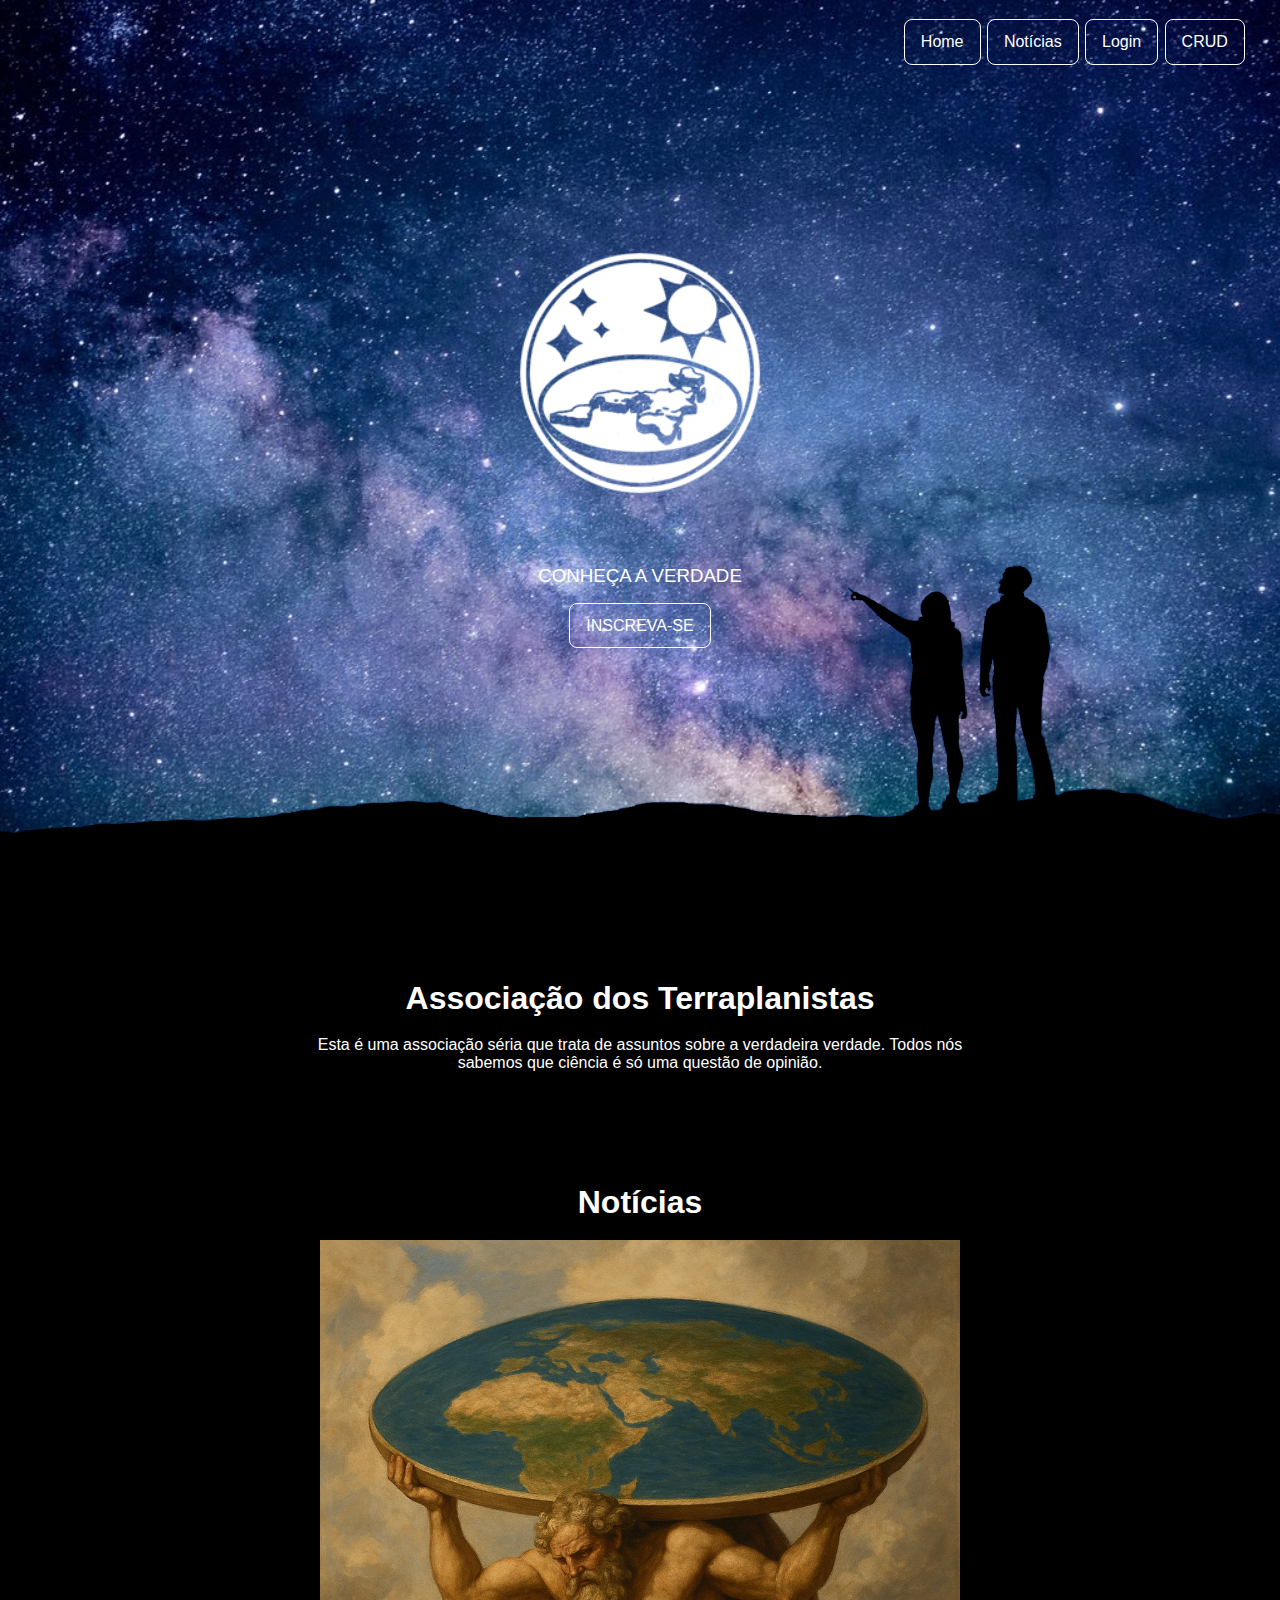
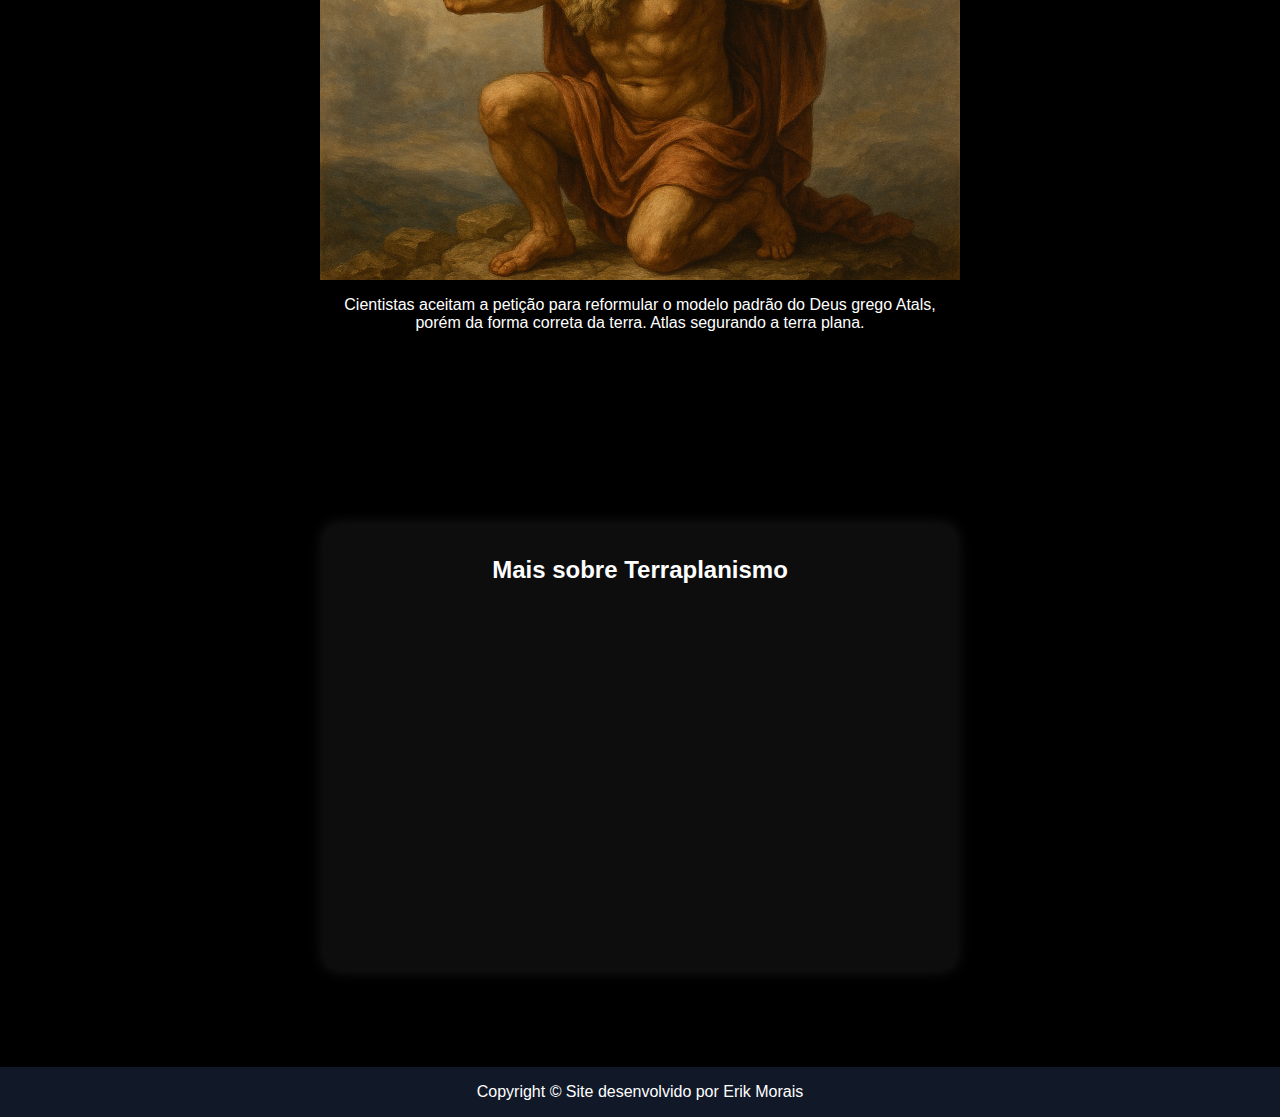
<file: index.html>
<!DOCTYPE html>
<html lang="en">
<head>
    <link rel="stylesheet" href="style.css?v=<?php echo time(); ?>">
    <link rel="stylesheet" href="https://cdnjs.cloudflare.com/ajax/libs/font-awesome/5.15.3/css/all.min.css" integrity="sha512-iBBXm8fW90+nuLcSKlbmrPcLa0OT92xO1BIsZ+ywDWZCvqsWgccV3gFoRBv0z+8dLJgyAHIhR35VZc2oM/gI1w==" crossorigin="anonymous" referrerpolicy="no-referrer" />
    <meta charset="UTF-8">
    <meta http-equiv="X-UA-Compatible" content="IE=edge">
    <meta name="viewport" content="width=device-width, initial-scale=1.0">
    <title>Document</title>
</head>

<body>
    <header>
        <div class="header">
            <div class="background-header"></div>
            <nav class="nav">
                <ul>
                    <li><a href="./index.html">Home</a></li>
                    <li><a href="#noticia">Notícias</a></li>
                    <li><a href="./login.html">Login</a></li>
                    <li><a href="./read.php">CRUD</a></li>
                </ul>
            </nav>

            <nav class="nav-dropdown">
                <div class="icone-container">
                    <i class="fas fa-bars"></i>
                </div>
                <ul>
                    <li><a href="./index.html">Home</a></li>
                    <li><a href="#noticia">Notícias</a></li>
                    <li><a href="./login.html">Login</a></li>
                    <li><a href="./read.php">CRUD</a></li>
                </ul>
            </nav>

            <div class="logo">
                <img src="./images/logo.png"/>
            </div>
            <h1 class="titulo-header">Associação dos Terraplanistas</h1>
            <h3 class="subtitulo-header">CONHEÇA A VERDADE</h3>
            <a href="./cadastro.html" class="hero-button">INSCREVA-SE</a>

            
            <img class="pessoas" src="./images/pessoas-terraplana.png"/>
        </div>
    </header>

    <main class="container">
        <div id="conteudo">
            <h1>Associação dos Terraplanistas</h1>
            <p>Esta é uma associação séria que trata de assuntos sobre a verdadeira verdade. Todos nós sabemos que ciência é só uma questão de opinião.</p>
        </div>
        <div class="noticia" id="noticia">
            <h1>Notícias</h1>
            <img src="./images/noticia.png"/>
            <p>Cientistas aceitam a petição para reformular o modelo padrão do Deus grego Atals, porém da forma correta da terra. Atlas segurando a terra plana.</p>
        </div>
        <div class="container-form" id="inscreva">
                <div style="justify-content: center; display: flex; margin-bottom: 1em;">
                    <h2> Mais sobre Terraplanismo </h2>
                </div>
                <iframe width="100%" height="315" src="https://www.youtube.com/embed/u2zUap1s2BE" title="YouTube video player" frameborder="0" allow="accelerometer; autoplay; clipboard-write; encrypted-media; gyroscope; picture-in-picture" allowfullscreen></iframe>
        </div>
        <div id="postagem">
            
        </div>
    </main>
    <footer class="rodape">
        <p> Copyright © Site desenvolvido por Erik Morais </p>
    </footer>

</body>
</html>
</file>
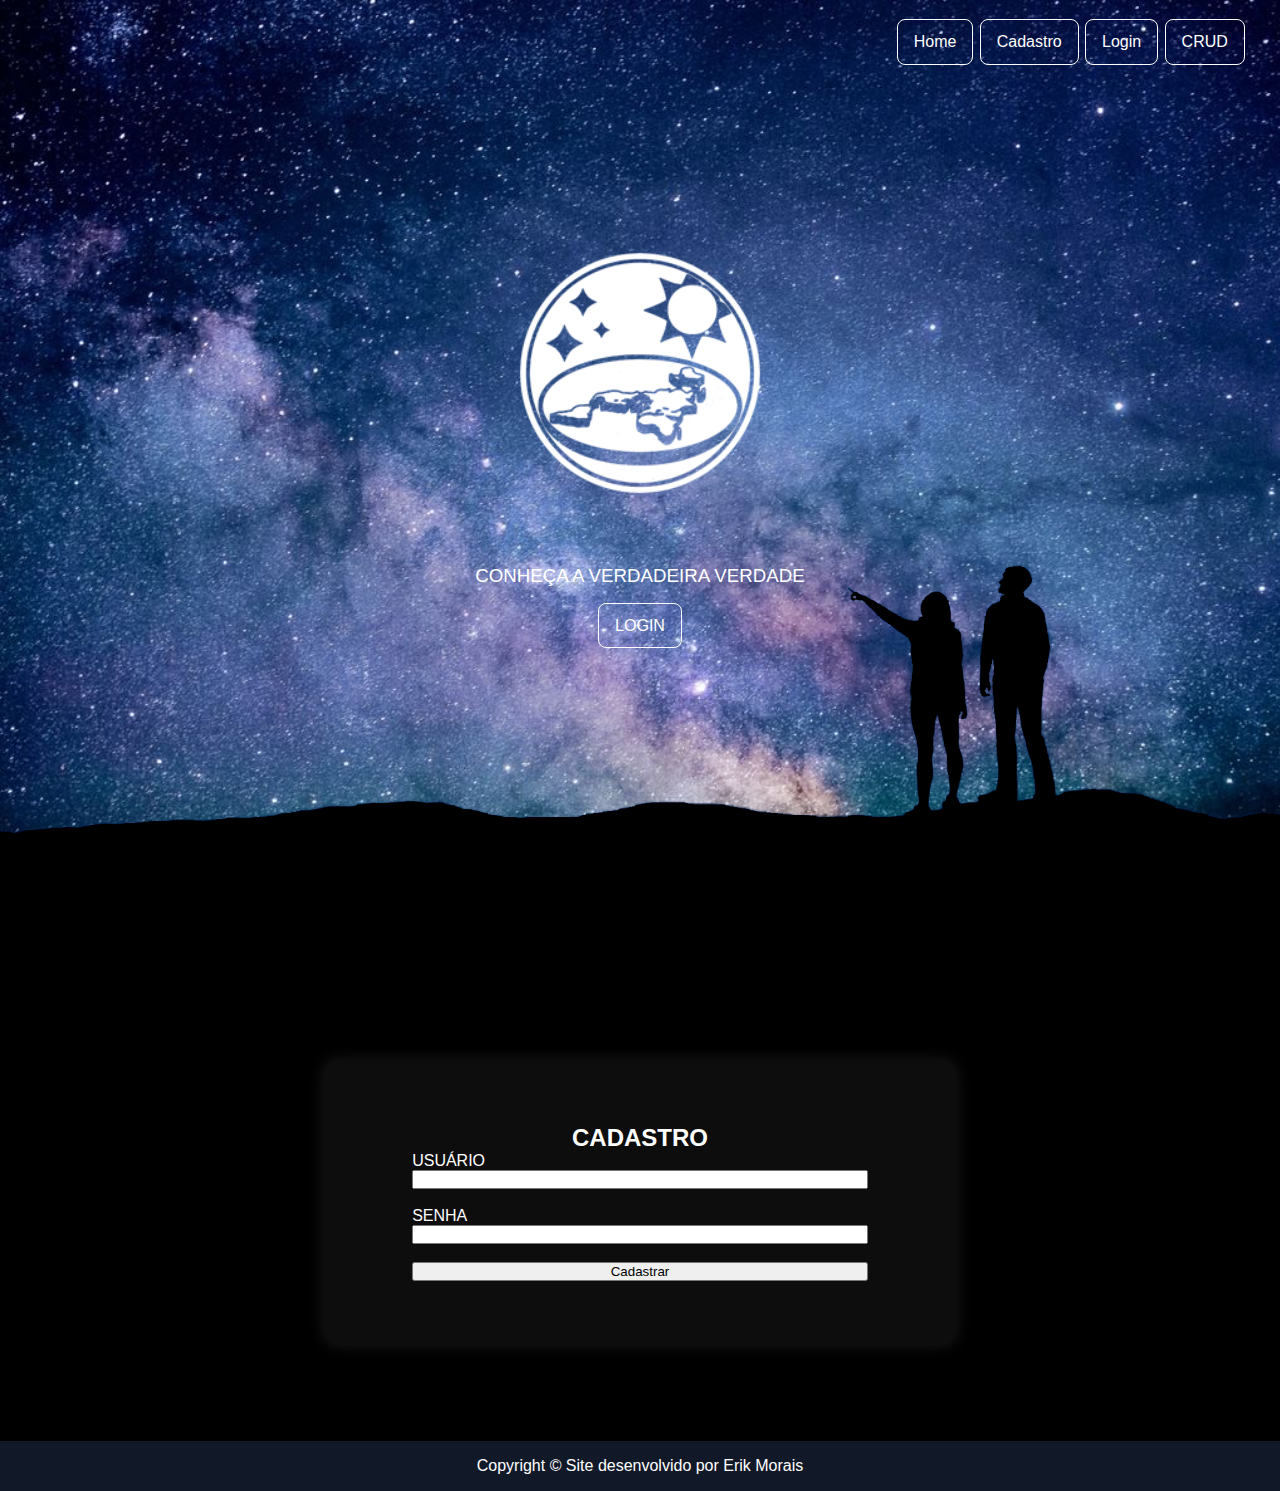
<file: cadastro.html>
<!DOCTYPE html>
<html lang="en">
<head>
    <link rel="stylesheet" href="./style.css">
    <link rel="stylesheet" href="https://cdnjs.cloudflare.com/ajax/libs/font-awesome/5.15.3/css/all.min.css" integrity="sha512-iBBXm8fW90+nuLcSKlbmrPcLa0OT92xO1BIsZ+ywDWZCvqsWgccV3gFoRBv0z+8dLJgyAHIhR35VZc2oM/gI1w==" crossorigin="anonymous" referrerpolicy="no-referrer" />
    <meta charset="UTF-8">
    <meta http-equiv="X-UA-Compatible" content="IE=edge">
    <meta name="viewport" content="width=device-width, initial-scale=1.0">
    <title>Cadastro</title>
</head>

<body>
    <header>
        <div class="header">
            <div class="background-header"></div>
            <nav class="nav">
                <ul>
                    <li><a href="./index.html">Home</a></li>
                    <li><a href="#conteudo">Cadastro</a></li>
                    <li><a href="./login.html">Login</a></li>
                    <li><a href="./read.php">CRUD</a></li> 
                </ul>
            </nav>

            <nav class="nav-dropdown">
                <div class="icone-container">
                    <i class="fas fa-bars"></i>
                </div>
                <ul>
                    <li><a href="#conteudo">Cadastrar</a></li>
                    <li><a href="./login.html">Login</a></li>
                    <li><a href="./read.php">CRUD</a></li>
                </ul>
            </nav>

            <div class="logo">
                <img src="./images/logo.png"/>
            </div>
            <h1 class="titulo-header">Associação dos Terraplanistas</h1>
            <h3 class="subtitulo-header">CONHEÇA A VERDADEIRA VERDADE</h3>
            <a href="./login.html" class="hero-button">LOGIN</a>

            
            <img class="pessoas" src="./images/pessoas-terraplana.png"/>
        </div>
    </header>

    
    <main class="container">
        <div class="container-form" id="inscreva">
            <form method="POST" class="form" action="./cadastro.php">
                <div style="justify-content: center; display: flex;">
                    <h2> CADASTRO </h2>
                </div>
                <label>USUÁRIO</label><input type="text" name="login"><br>                
                <label>SENHA</label><input type="password" name="senha"><br>
                <input type="submit" name="cadastrar" id="cadastrar" value="Cadastrar">
                <a href="./cadastro.html"></a>
            </form>
        </div>
            <div id="postagem">
        </div>
    </main>
    <footer class="rodape">
        <p> Copyright © Site desenvolvido por Erik Morais </p>
    </footer>

   
</body>
</html>
</file>
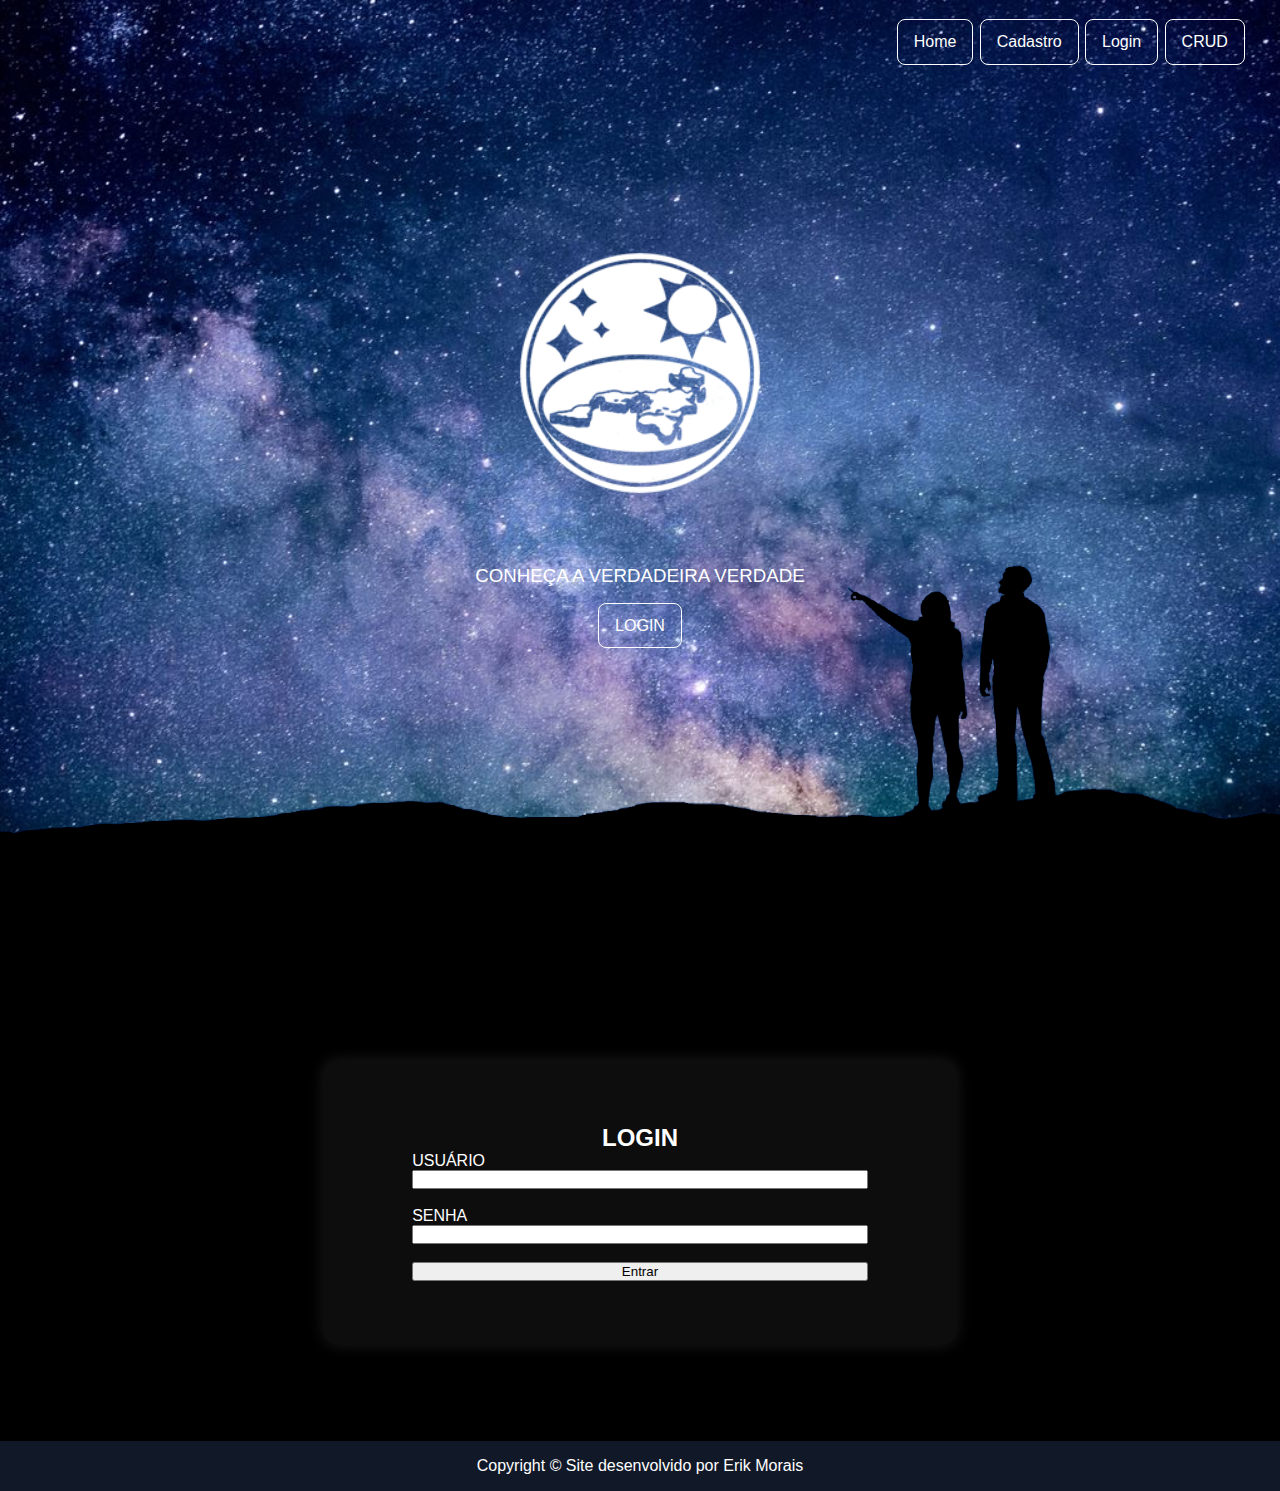
<file: login.html>
<!DOCTYPE html>
<html lang="en">
<head>
    <link rel="stylesheet" href="./style.css">
    <link rel="stylesheet" href="https://cdnjs.cloudflare.com/ajax/libs/font-awesome/5.15.3/css/all.min.css" integrity="sha512-iBBXm8fW90+nuLcSKlbmrPcLa0OT92xO1BIsZ+ywDWZCvqsWgccV3gFoRBv0z+8dLJgyAHIhR35VZc2oM/gI1w==" crossorigin="anonymous" referrerpolicy="no-referrer" />
    <meta charset="UTF-8">
    <meta http-equiv="X-UA-Compatible" content="IE=edge">
    <meta name="viewport" content="width=device-width, initial-scale=1.0">
    <title>Document</title>
</head>

<body>
    <header>
        <div class="header">
            <div class="background-header"></div>
            <nav class="nav">
                <ul>
                    <li><a href="./index.html">Home</a></li>
                    <li><a href="./cadastro.html">Cadastro</a></li>
                    <li><a href="#inscreva">Login</a></li>
                    <li><a href="./php/read.php">CRUD</a></li>
                </ul>
            </nav>

            <nav class="nav-dropdown">
                <div class="icone-container">
                    <i class="fas fa-bars"></i>
                </div>
                <ul>
                    <li><a href="#conteudo">Cadastrar</a></li>
                    <li><a href="#inscreva">Login</a></li>
                    <li><a href="./php/read.php">CRUD</a></li>
                </ul>
            </nav>

            <div class="logo">
                <img src="./images/logo.png"/>
            </div>
            <h1 class="titulo-header">Associação dos Terraplanistas</h1>
            <h3 class="subtitulo-header">CONHEÇA A VERDADEIRA VERDADE</h3>
            <a href="#inscreva" class="hero-button">LOGIN</a>

            
            <img class="pessoas" src="./images/pessoas-terraplana.png"/>
        </div>
    </header>

    <main class="container">
        <div class="container-form" id="inscreva">
            <form method="POST" class="form" action="./login.php">
                <div style="justify-content: center; display: flex;">
                    <h2> LOGIN </h2>
                </div>
                <label>USUÁRIO</label><input type="text" name="login"><br>                
                <label>SENHA</label><input type="password" name="senha"><br>
                <input type="submit" name="entrar" id="entrar" value="Entrar">
                <a href="./cadastro.html"></a>
            </form>
        </div>
            <div id="postagem">
        </div>
    </main>
    <footer class="rodape">
        <p> Copyright © Site desenvolvido por Erik Morais </p>
    </footer>

   
</body>
</html>
</file>
<file: style.css>
* {
    box-sizing: border-box;
    margin: 0;
    padding: 0;
}

/* FONT */
@import url('https://fonts.googleapis.com/css2?family=Roboto:wght@100&display=swap');


body {
    color: white;
    background-color: black;
    overflow-x: hidden;
    font-family: Roboto, sans-serif;
}


/* HEADER */

.header {
    position: relative;
    height: 100vh;
    margin-bottom: 5em;
    display: flex;
    flex-direction: column;
    align-items: center;
    justify-content: center;
    overflow: hidden;
}

.background-header {
    position: absolute;
    width: 100vw;
    height: 100vh;
    background-image: url('./images/98ea90aa02ff8252.jpg');
    background-size: cover;
    animation: move 10s ease-in-out infinite;
}


.header > img {
    width: 100vw;
}

.pessoas {
    position: absolute;
    bottom: -1px;
}

.titulo-header {
    animation: fadeUp 1s ease-in-out forwards;
    text-align: center;
    margin-top: .5em;
}

.subtitulo-header {
    animation: fadeUp 1s ease-in-out forwards;
    text-align: center;
    margin-top: .5em;
    font-weight: 100;
    z-index: 50;
}

.logo img{
    animation: fadeUp 1s ease-in-out forwards;
    width: 250px;
    position: relative;
}

.hero-button {
    animation: fadeUp 1s ease-in-out forwards;
    border: 1px solid white;
    border-radius: .5em;
    padding: .8em 1em;
    margin: .2em;
    margin-top: 1em;
    text-align: center;
    z-index: 50;
    text-decoration: none;
    color: white;
}

.hero-button:hover {
    color: rgb(55, 0, 100);
}


.container {
    margin: 2em 20% 1em;
    padding: 2em;
    display: flex;
    flex-direction: column;
    justify-content: center;
    place-items: center;
}


.container h1{
    text-align: center;
    margin-top: -1em;
    margin-bottom: .6em;
}

.container p{
    text-align: center;  
    margin-bottom: 6em;
    font-weight: 100;
}

.container-form {
    width: 90%;
    max-width: 800px;
    margin: 3em auto;
    padding: 2em;
    background-color: rgba(255, 255, 255, 0.05); /* leve transparência */
    border-radius: 15px;
    box-shadow: 0 0 15px rgba(255, 255, 255, 0.1);
    display: flex;
    flex-direction: column;
    align-items: center;
    gap: 1.5em;
    color: white;
}


.form {
    margin-top: 2em;
    margin-bottom: 2em;
    display: flex;
    flex-direction: column;

    width: 80%;
}

.submit-button-container {
    display: flex;
    justify-content: center;
}

.submit-button-container button {
    margin: 1em;
    padding: .5em 1em;
}

.submit-button-container button a {
    text-decoration: none;
    color: black;

}

.noticia {
    padding-top: -3em;
    padding: 3em;

}


.noticia img {
    max-width: 50vw;
    padding-bottom: .7em;
}


.nav {
    position: absolute;
    top: 1em;
    right: 2em;
    cursor: pointer;
    z-index: 50;
}

.nav > ul {
    display: inline-flex;
    list-style: none;
}

.nav > ul > li {
    border: 1px solid white;
    border-radius: .5em;
    padding: .8em 1em;
    margin: .2em;
    text-align: center;
}

.nav > ul > li > a {
    color: white;
    text-decoration: none;
}

.nav > ul > li:hover > a {
    color: orange;
}

.border {
    border: 1px solid green;
}




.icone-container {
    position: absolute;
    right: 0;
    top: 0;
    margin: 12px;
    color: white;
    display: flex;
    align-items: center;
    justify-content: center;
    font-size: 1.5em;
}

.nav-dropdown {
    background-color: transparent;
    border-radius: 10px;
    min-height: 50px;
    min-width: 50px;
    border: 2px solid rgba(206, 206, 206, 0.911);
    display: none;
    position: absolute;
    top: 1em;
    right: 1em;
}

.nav-dropdown > ul {
    display: none;
}

.nav-dropdown:hover > .icone-container {
    display: none;
}

.nav-dropdown:hover > ul {
    display: flex;
    flex-direction: column;
    list-style: none;
}

.nav-dropdown:hover > ul > li {
    padding: 1em;
    text-align: center;
}

.nav-dropdown:hover > ul > li > a {
    text-decoration: none;
    color: white;
}


/* RODAPE */
.rodape {
    height: 50px;
    background-color:rgba(75, 109, 182, 0.226);
}

.rodape p{
    text-align: center;
    padding-top: 1em;
    font-weight: 100;
}


@media (max-width: 1000px) {
    .container {
        margin: 2em 10% 1em;

    }
}

@media (max-width: 700px) {
    .nav {
        display: none;
    }

    .nav-dropdown {
        display: flex;
    }

    .container {
        margin: 2em 10% 1em;
    }

    .noticia img {
        max-width: 70vw;
    }
}

@media (max-width: 450px) {
    .container {
        margin: 2em 3% 1em;
    }

    .noticia img {
        max-width: 80vw;
    }
}



@keyframes fadeUp {
    from {
        opacity: 0;
    }
    to {
        opacity: 1;
        transform: translateY(-60px);
    }
}

@keyframes move {
    0% {
        transform: scale(1);
    }
    50% {
        transform: scale(1.1);
    }
    100% {
        transform: scale(1);
    }
}
</file>
